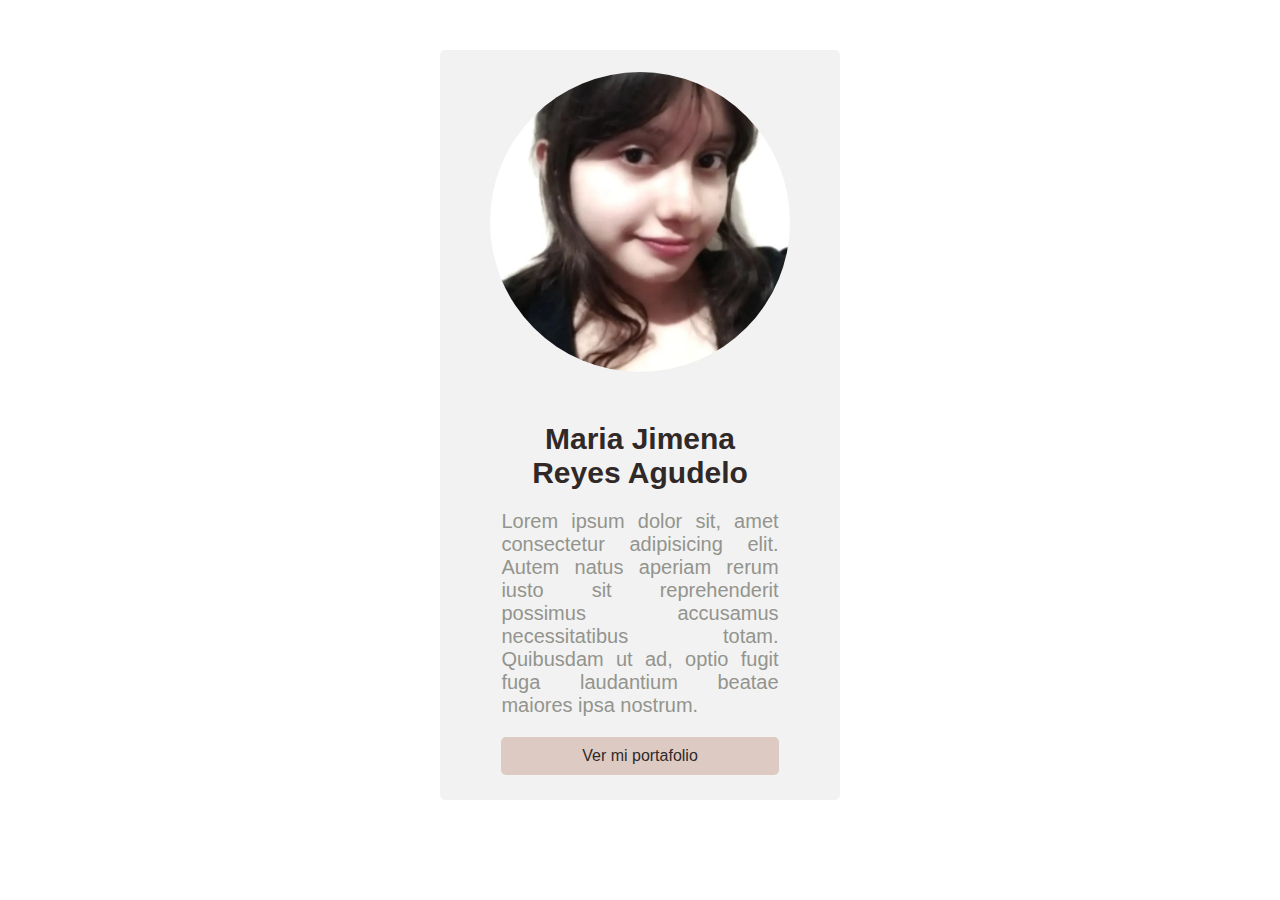
<file: evidencia_hoja_vida/index.html>
<!DOCTYPE html>
<html lang="en">
<head>
    <meta charset="UTF-8">
    <meta name="viewport" content="width=device-width, initial-scale=1.0">
    <title>Hoja de vida</title>
    <link rel="stylesheet" href="style.css">
</head>
<body>
    <div class="card">
        <img src="img.jpeg" alt="" class="img">
        <div class="contenedor">
            <h3 class="titulo">
                Maria Jimena Reyes Agudelo
            </h3>
            <p class="parrafo">
                Lorem ipsum dolor sit, amet consectetur adipisicing elit. Autem natus aperiam rerum iusto sit reprehenderit possimus accusamus necessitatibus totam. Quibusdam ut ad, optio fugit fuga laudantium beatae maiores ipsa nostrum.
            </p>
            <a href="" class="boton">
                Ver mi portafolio
            </a>
        </div>
    </div>
</body>
</html>
</file>
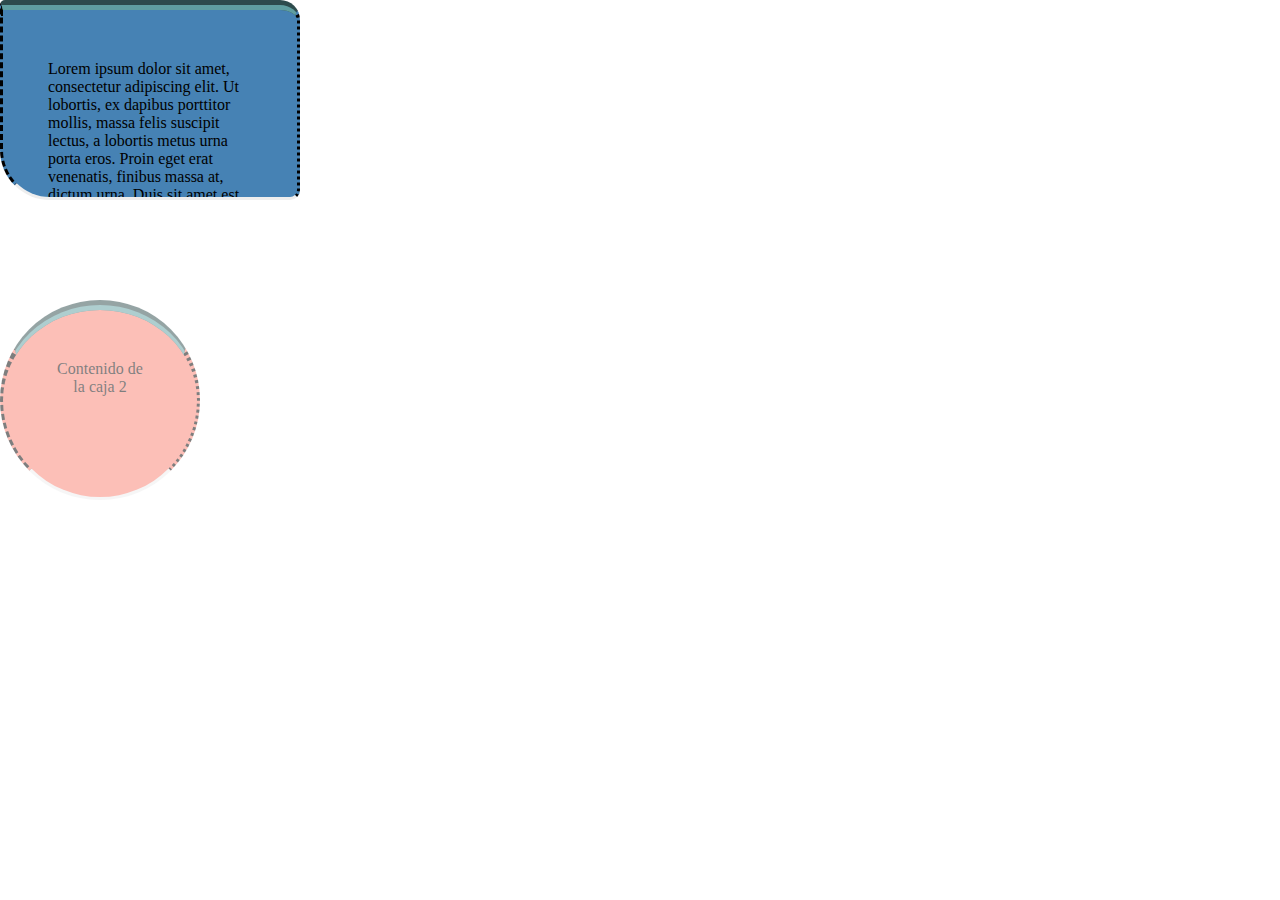
<file: practica1_box_model/index.html>
<!DOCTYPE html>
<html lang="en">
<head>
    <meta charset="UTF-8">
    <meta name="viewport" content="width=device-width, initial-scale=1.0">
    <link rel="stylesheet" href="styles.css">
    <title>Document</title>
</head>
<body>
    <div class="box1 box">
Lorem ipsum dolor sit amet, consectetur adipiscing elit. Ut lobortis, ex dapibus porttitor mollis, massa felis suscipit lectus, a lobortis metus urna porta eros. Proin eget erat venenatis, finibus massa at, dictum urna. Duis sit amet est nec ex aliquet sollicitudin vitae et dolor. Duis fringilla dolor urna, non fermentum nulla scelerisque a. Vivamus feugiat tortor a neque ultrices tincidunt. Mauris tempor urna velit, nec dapibus ex vulputate in. Integer et sodales arcu, sed molestie augue. Donec auctor scelerisque ante, id ultricies ex consectetur eget. Morbi turpis nibh, bibendum vel fringilla in, tincidunt id orci. Donec commodo vestibulum augue, at efficitur sem pharetra eget. Proin aliquam justo eu sapien hendrerit posuere. Quisque vitae tincidunt tortor. Mauris sed ante varius, semper arcu ac, placerat est. Nam vestibulum hendrerit fermentum. Vivamus consequat pellentesque malesuada.

Nunc efficitur tincidunt nibh, vitae vestibulum dolor euismod vel. In hendrerit magna est, non placerat odio tristique eu. Donec eleifend velit ut tincidunt vulputate. Mauris tempor magna non metus venenatis tincidunt. Cras a nulla vel leo molestie ultrices. Aliquam dapibus condimentum risus sed pellentesque. Vestibulum tristique ultricies risus, tincidunt venenatis diam tincidunt sit amet. Suspendisse sem diam, convallis quis scelerisque a, ullamcorper non metus.    </div>
    <div class="box2 box">
        Contenido de la caja 2
    </div>
</body>
</html>
</file>
<file: evidencia_hoja_vida/style.css>
/*Estilos globales*/

*{
    margin: 0;
    padding: 0;
    box-sizing: border-box;
    font-family: 'Arial';
}

/*Estilos de la card
    Auto: Para hacer una distribucion equitativa del espacio disponible
*/
.card{    
    border: transparent 2px solid;
    display: block;
    background-color: #f2f2f2;
    width: 400px;
    height: 750px;
    margin: 50px auto 10px auto;
    border-radius: 5px;
}
 /*Estilos de la imagen*/
.img{
    display: block;
    width: 300px;
    height: 300px;
    object-fit: cover;
    border-radius: 50%;
    margin: 20px auto;
}

/*Estilos al contenedor*/
.contenedor{
    display: block;
    margin: 50px auto 20px;
    width: 70%;
    height: 300px;
}

.titulo, .parrafo{
    display: block;
}

.titulo{
    text-align: center;
    font-size: 30px;
    color: #302928;
    margin: 10px auto 20px;
}

.parrafo{
    text-align: justify;
    font-size: 20px;
    color: #93948D;
    margin: 10px auto 20px;
}

/*Estilon para el boton*/
.boton{
    display: block;
    width: 100%;
    background-color: #DDCBC3;
    color: #302928;
    padding: 10px;
    text-decoration: none;
    border-radius: 5px;
    text-align: center;
}
</file>
<file: practica1_box_model/styles.css>
/*
    box model:
    -solo funciona en elementos display block
    -div es una etiqueta que por defecto tiene display block 

    El comportamiento por defecto:
    - ocupa todo el ancho de pantalla
    - la altura depende del contenido

    Funiona si:
    -funciona si las cajas tienen algun contenido
    - o tienen tamaño definido


    Margin:
    -Determina el espacio entre los elementos 
    -solo aplica a elementos display block
    -Computado de margenes 
    -colapso de margenes
*/

/*Formas de reseteo universal*/
*{
    margin: 0;
    padding: 0;
    box-sizing: border-box;
}

.box{
    border-top-color: cadetblue;
    border-top-style: groove;
    border-top-width: 10px;
    border-left: dashed;
    border-right: dotted ;
    border-bottom:inset;
}

.box1{    
    margin-top: 20px 40px;
    background: steelblue;
    padding: 50px 45px 3px;
    display: block; 
    height: 200px;
    width: 300px;
    box-sizing: border-box;
    overflow: hidden;
    border-bottom-left-radius: 50px;
    border-bottom-right-radius: 10px;
    border-top-left-radius: 5px;
    border-top-right-radius: 20px;
}

.box2{
    background: salmon;
    display: block;
    height: 200px;
    width: 200px;
    opacity: 0.5;
    margin-top: 100px;
    border-radius: 50%;
    padding: 50px;
    text-align: center;
    justify-content: center;

}
</file>
